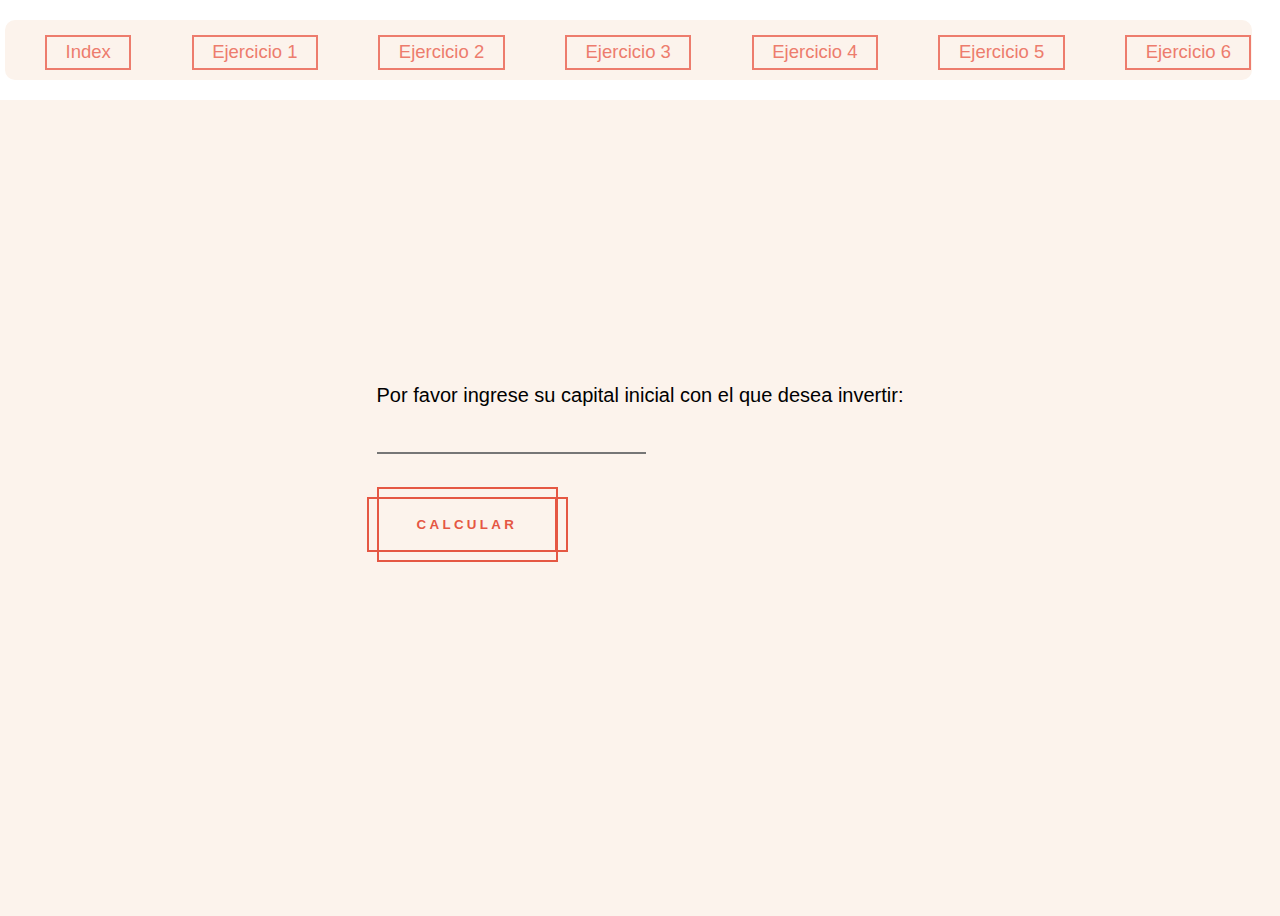
<file: p1.html>
<!DOCTYPE html>
<html lang="en">
<head>
    <meta charset="UTF-8">
    <meta name="viewport" content="width=device-width, initial-scale=1.0">
    <title>Ejercicio 1</title>
    <link rel="stylesheet" href="style.css">
<script>
   document.addEventListener('DOMContentLoaded', function() {
    var form = document.querySelector('form')
    form.addEventListener('submit', function(event){

        event.preventDefault()
        var capitalInicial = parseFloat(document.querySelector('#capitalInicial').value)

        if (isNaN(capitalInicial) || capitalInicial <= 0) {
            alert("Error: El capital inicial debe ser un número positivo.")
            return
        }

        var mensual = capitalInicial * 0.2
        var mensualfinal= capitalInicial * (1+.2)**1
        var anual = mensualfinal * 12

        document.querySelector('#mensual').textContent = 'La cantidad que obtendrá mensualmete es: ' + mensual.toFixed(4)
        document.querySelector('#mensualfinal').textContent = 'La cantidad final que obtendrá mensualmete es: ' + mensualfinal.toFixed(4)
        document.querySelector('#anual').textContent = 'La cantidad final que obtendrá anualmente es: ' + anual.toFixed(4)

    })
})
    
</script>
</head>

<body>
    <div>
        <header class="site-header">
                <nav>
                     <ul>
                            <li><a href="index.html"><button class="slide">Index</button></a></li>
                            <li><a href="p1.html"><button class="slide">Ejercicio 1</button></a></li>
                            <li><a href="p2.html"><button class="slide">Ejercicio 2</button></a></li>
                            <li><a href="p3.html"><button class="slide">Ejercicio 3</button></a></li>
                            <li><a href="p4.html"><button class="slide">Ejercicio 4</button></a></li>
                            <li><a href="p5.html"><button class="slide">Ejercicio 5</button></a></li>
                            <li><a href="p6.html"><button class="slide">Ejercicio 6</button></a></li>

                        </ul>
                </nav>
        </header>
    </div>
    <form action="/submit" method="post">
        <p>Por favor ingrese su capital inicial con el que desea invertir: </p>
        <input name="capitalInicial" id="capitalInicial" required>
        <p id="mensual"></p>
        <p id="mensualfinal"></p>
        <p id="anual"></p>

        <br>
        <button class="button" type="submit" value="Calcular">
            Calcular
            <div class="button__horizontal"></div>
            <div class="button__vertical"></div>
        </button>
    </form>
</body>
</html>
</file>
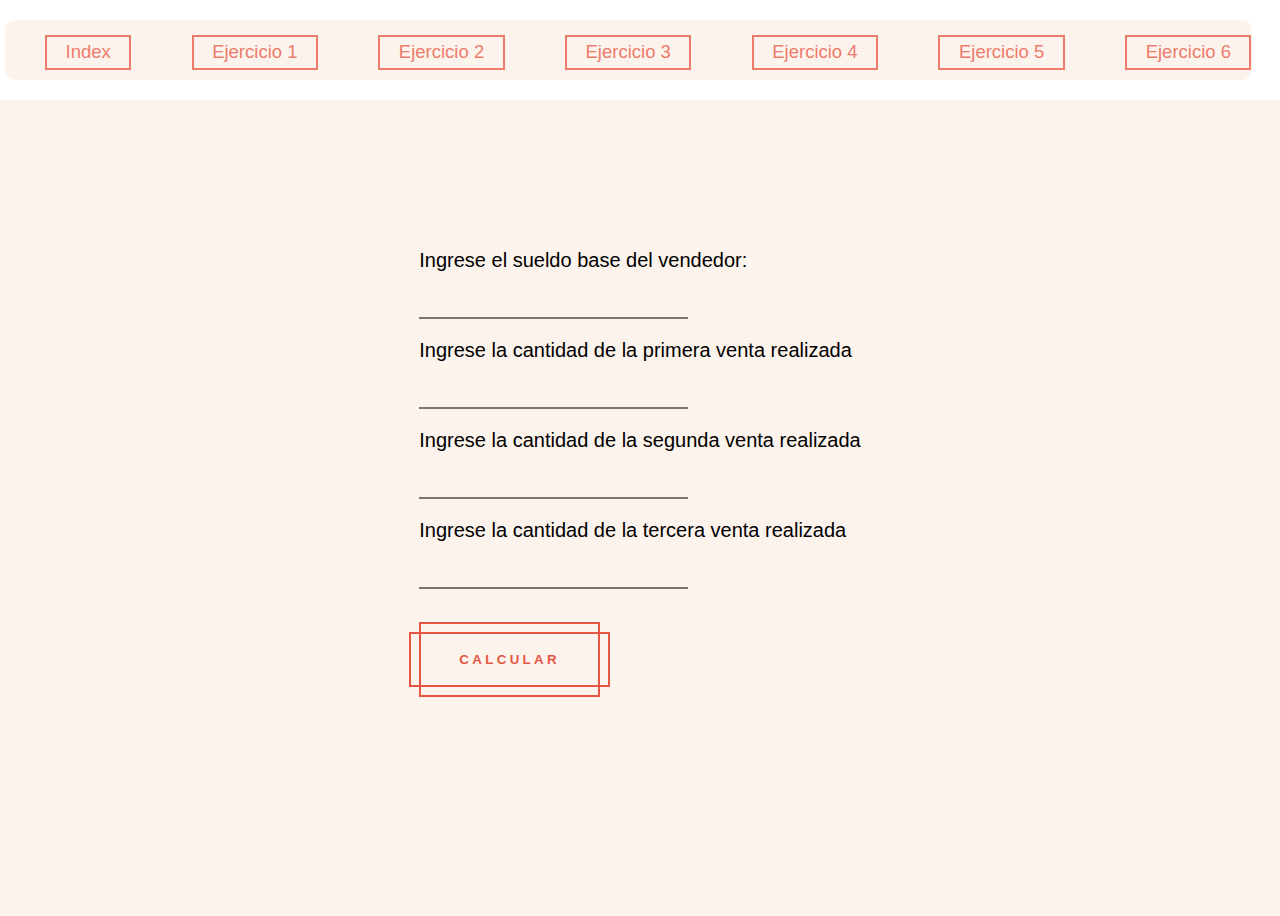
<file: p2.html>
<!DOCTYPE html>
<html lang="en">
<head>
    <meta charset="UTF-8">
    <meta name="viewport" content="width=device-width, initial-scale=1.0">
    <title>Ejercicio 2</title>
    <link rel="stylesheet" href="style.css">

<script>
    document.addEventListener('DOMContentLoaded', function() {
    var form = document.querySelector('form')
    form.addEventListener('submit', function(event){

        event.preventDefault()
        var sueldo = parseFloat(document.querySelector('#sueldo').value)
        var primera = parseFloat(document.querySelector('#primera').value)
        var segunda = parseFloat(document.querySelector('#segunda').value)
        var tercera = parseFloat(document.querySelector('#tercera').value)

        if (sueldo <= 0 || primera <= 0 || segunda <= 0 || tercera <= 0) {
            alert("Error: Los datos ingresados deben de ser números positivos.")
            return;
        }

        var d_primera = primera * 0.1
        var d_segunda = segunda * 0.1
        var d_tercera = tercera * 0.1
        var comisión = d_primera + d_segunda + d_tercera
        var saldo_final = sueldo + comisión

        document.querySelector('#comisión').textContent = 'La comisión total que se suma a su saldo es de: $' + comisión.toFixed(2)
        document.querySelector('#saldo_final').textContent = 'El saldo final del vendedor es de: $' + saldo_final.toFixed(2) 
    })
})
</script>
</head>

<body>
    <div>
        <header class="site-header">
                <nav>
                     <ul>
                        <li><a href="index.html"><button class="slide">Index</button></a></li>
                        <li><a href="p1.html"><button class="slide">Ejercicio 1</button></a></li>
                        <li><a href="p2.html"><button class="slide">Ejercicio 2</button></a></li>
                        <li><a href="p3.html"><button class="slide">Ejercicio 3</button></a></li>
                        <li><a href="p4.html"><button class="slide">Ejercicio 4</button></a></li>
                        <li><a href="p5.html"><button class="slide">Ejercicio 5</button></a></li>
                        <li><a href="p6.html"><button class="slide">Ejercicio 6</button></a></li>
                    </ul>
                </nav>
        </header>
    </div>
    <form action="/submit" method="post">
        <p>Ingrese el sueldo base del vendedor: </p>
        <input name="sueldo" id="sueldo" required>
        <p>Ingrese la cantidad de la primera venta realizada </p>
        <input name="primera" id="primera" required>
        <p>Ingrese la cantidad de la segunda venta realizada </p>
        <input name="segunda" id="segunda" required>
        <p>Ingrese la cantidad de la tercera venta realizada </p>
        <input name="tercera" id="tercera" required>

    <p id="comisión"></p>
    <p id="saldo_final"></p>

    <br>
    <button class="button" type="submit" value="Calcular">
        Calcular
        <div class="button__horizontal"></div>
        <div class="button__vertical"></div>
    </button>
    </form>

</body>
</html>
</file>
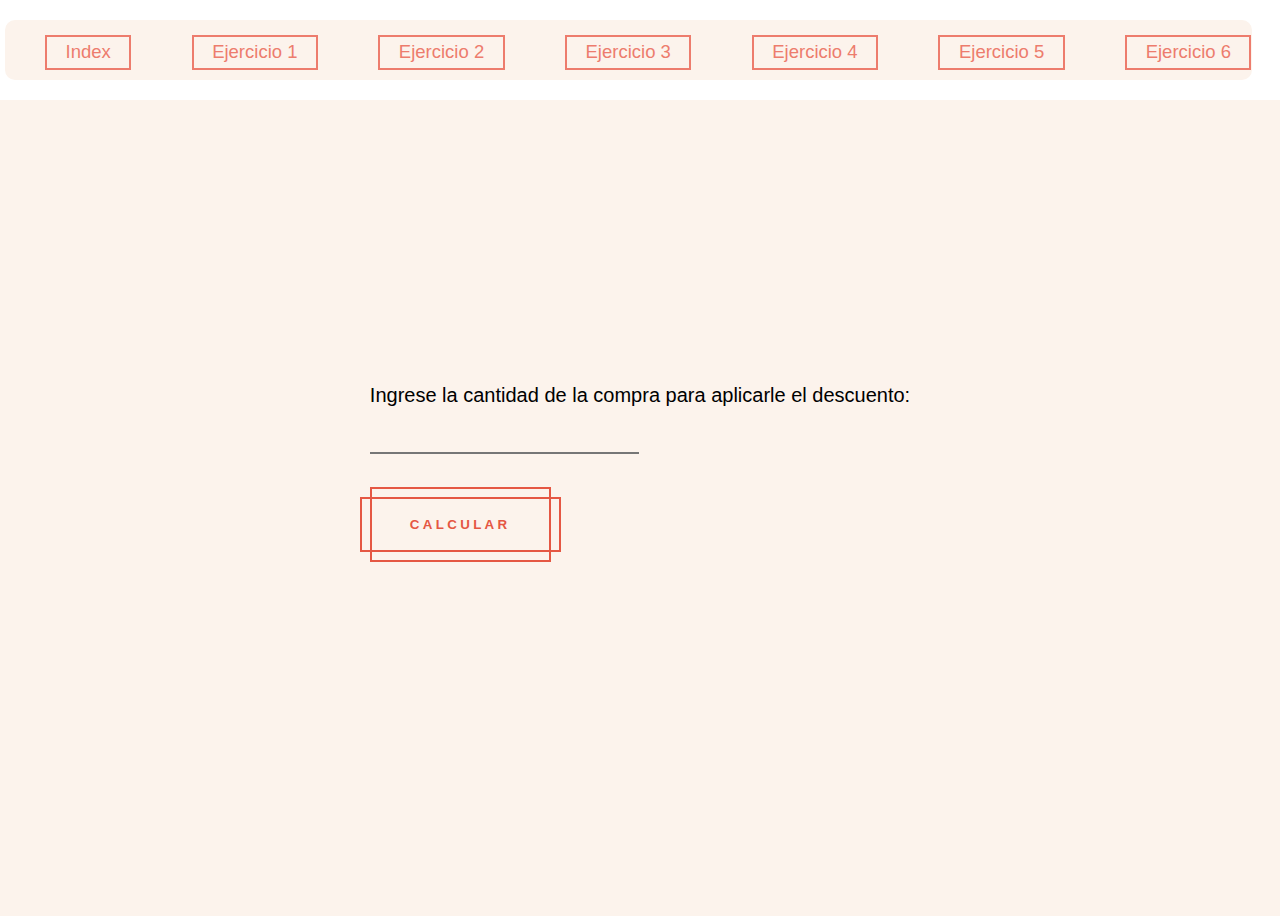
<file: p3.html>
<!DOCTYPE html>
<html lang="en">
<head>
    <meta charset="UTF-8">
    <meta name="viewport" content="width=device-width, initial-scale=1.0">
    <title>Ejercicio 3</title>
    <link rel="stylesheet" href="style.css">

<script>
    document.addEventListener('DOMContentLoaded', function() {
    var form = document.querySelector('form')
    form.addEventListener('submit', function(event){

        event.preventDefault()
        var cantidadInicial = parseFloat(document.querySelector('#cantidadInicial').value)

        if (isNaN(cantidadInicial) || cantidadInicial <= 0 ) {
            alert("Error: Los datos ingresados deben de ser números positivos.")
            return;
        }

        var descuento = cantidadInicial * 0.15
        var final = cantidadInicial - (cantidadInicial * 0.15)

        document.querySelector('#final').textContent = 'El monto final con el descuento del 15% es de: $' + final.toFixed(2)
        document.querySelector('#descuento').textContent = 'El descuento es de: $' + descuento.toFixed(2) 
    })
})
</script>
</head>

<body>
    <div>
        <header class="site-header">
                <nav>
                     <ul>
                        <li><a href="index.html"><button class="slide">Index</button></a></li>
                        <li><a href="p1.html"><button class="slide">Ejercicio 1</button></a></li>
                        <li><a href="p2.html"><button class="slide">Ejercicio 2</button></a></li>
                        <li><a href="p3.html"><button class="slide">Ejercicio 3</button></a></li>
                        <li><a href="p4.html"><button class="slide">Ejercicio 4</button></a></li>
                        <li><a href="p5.html"><button class="slide">Ejercicio 5</button></a></li>
                        <li><a href="p6.html"><button class="slide">Ejercicio 6</button></a></li>
                    </ul>
                </nav>
        </header>
    </div>
    
    <form action="/submit" method="post">
        <p>Ingrese la cantidad de la compra para aplicarle el descuento: </p>
    <input name="cantidadInicial" id="cantidadInicial" required>
    <p id="descuento"></p>
    <p id="final"></p>
    <br>
    <button class="button" type="submit" value="Calcular">
        Calcular
        <div class="button__horizontal"></div>
        <div class="button__vertical"></div>
    </button>
    </form>

</body>
</html>
</file>
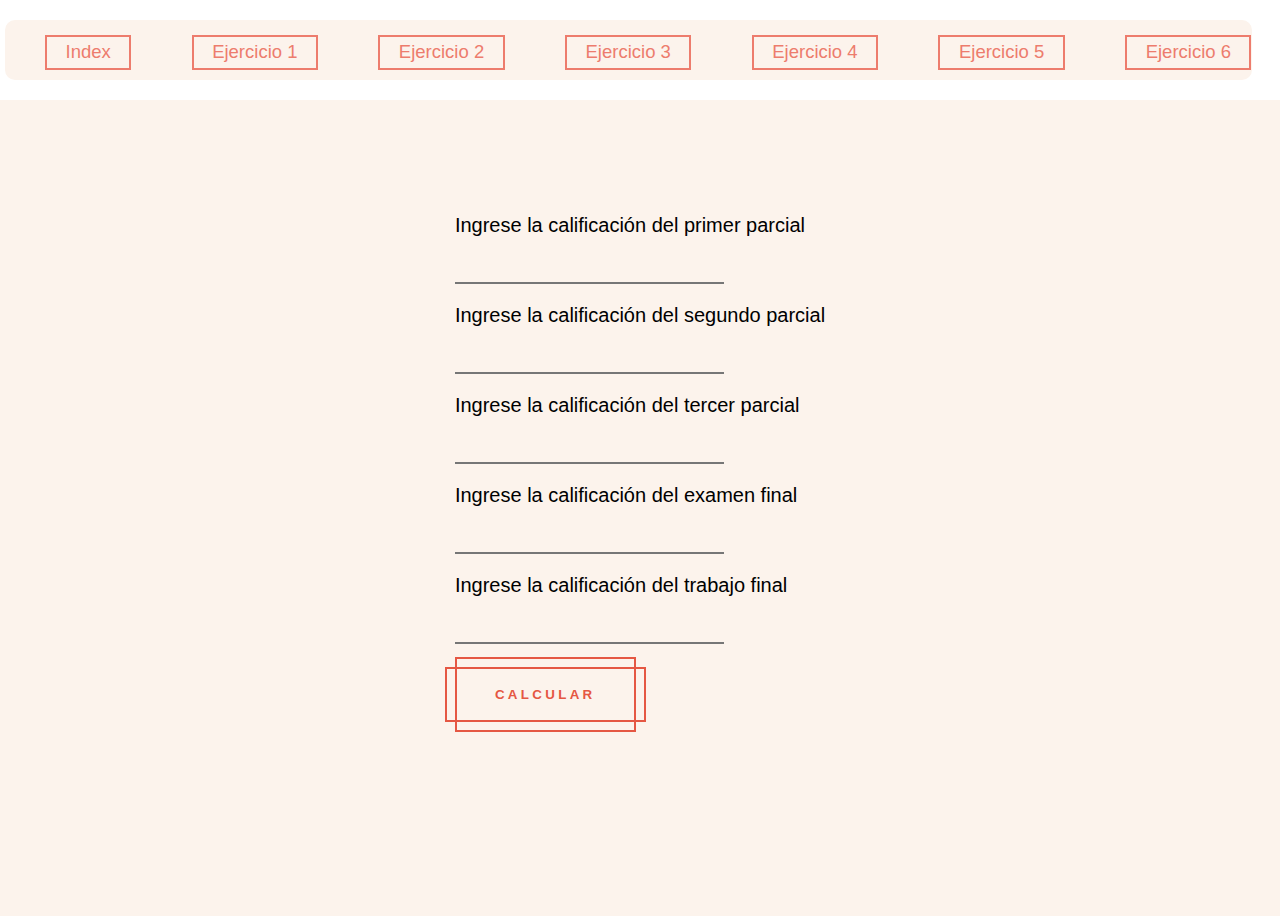
<file: p4.html>
<!DOCTYPE html>
<html lang="en">
<head>
    <meta charset="UTF-8">
    <meta name="viewport" content="width=device-width, initial-scale=1.0">
    <title>Document</title>
    <link rel="stylesheet" href="style.css">

<script>
    document.addEventListener('DOMContentLoaded', function() {
    var form = document.querySelector('form')
    form.addEventListener('submit', function(event){

        event.preventDefault()
        var parcial1 = parseFloat(document.querySelector('#parcial1').value)
        var parcial2 = parseFloat(document.querySelector('#parcial2').value)
        var parcial3 = parseFloat(document.querySelector('#parcial3').value)
        var examen = parseFloat(document.querySelector('#examen').value)
        var trabajo = parseFloat(document.querySelector('#trabajo').value)

        var parciales = (parcial1+parcial2+parcial3) / 3
        var promedio_parciales = parciales * .55
        var p_examen = examen * .30
        var p_trabajo =  trabajo * .15
        var calificación = promedio_parciales + p_examen +  p_trabajo
        
        if (!isNaN(calificación)) {
            alert("Tu calificación final es: " + calificación )
        } else{
            alert("Error en los datos ingresados")
        }

        document.querySelector('#calificación').textContent = 'La calificación final es de: ' + calificación.toFixed(2)
    })
})
</script>
</head>

<body>
    <div>
        <header class="site-header">
                <nav>
                     <ul>
                        <li><a href="index.html"><button class="slide">Index</button></a></li>
                        <li><a href="p1.html"><button class="slide">Ejercicio 1</button></a></li>
                        <li><a href="p2.html"><button class="slide">Ejercicio 2</button></a></li>
                        <li><a href="p3.html"><button class="slide">Ejercicio 3</button></a></li>
                        <li><a href="p4.html"><button class="slide">Ejercicio 4</button></a></li>
                        <li><a href="p5.html"><button class="slide">Ejercicio 5</button></a></li>
                        <li><a href="p6.html"><button class="slide">Ejercicio 6</button></a></li>
                    </ul>
                </nav>
        </header>
    </div>

        <form action="/submit" method="post">
            <p>Ingrese la calificación del primer parcial </p>
            <input name="parcial1" id="parcial1" required>
            <p>Ingrese la calificación del segundo parcial </p>
            <input name="parcial2" id="parcial2" required>
            <p>Ingrese la calificación del tercer parcial </p>
            <input name="parcial3" id="parcial3" required>

        <p>Ingrese la calificación del examen final </p>
        <input name="examen" id="examen" required>
        <p>Ingrese la calificación del trabajo final </p>
        <input name="trabajo" id="trabajo" required>

    <br><br>
    <button class="button" type="submit" value="Calcular">
        Calcular
        <div class="button__horizontal"></div>
        <div class="button__vertical"></div>
    </button>
    </form>

</body>
</html>
</html>
</file>
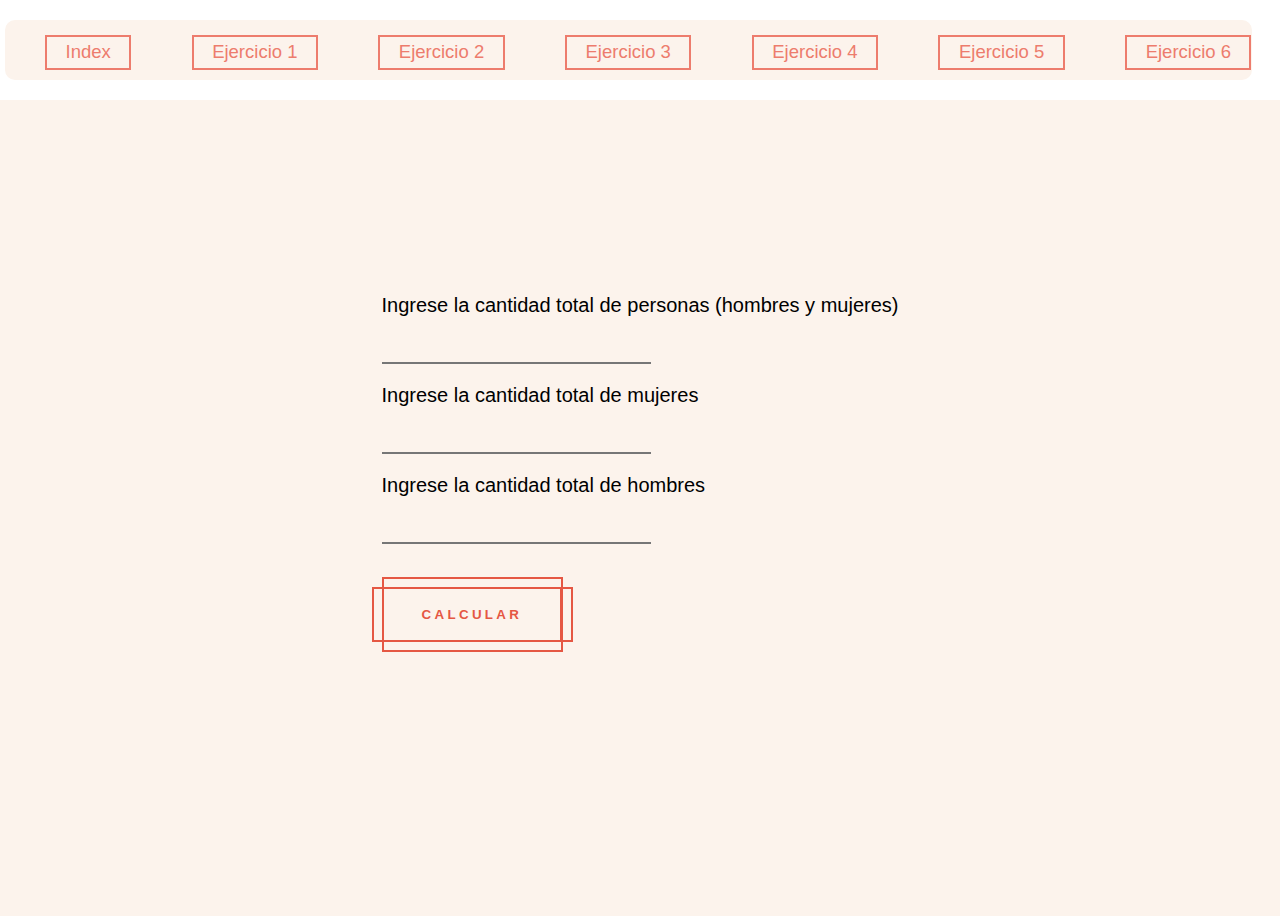
<file: p5.html>
<!DOCTYPE html>
<html lang="en">
<head>
    <meta charset="UTF-8">
    <meta name="viewport" content="width=device-width, initial-scale=1.0">
    <title>Ejercicio 5</title>
    <link rel="stylesheet" href="style.css">

    <script>
        document.addEventListener('DOMContentLoaded', function() {
            var form = document.querySelector('form')
            form.addEventListener('submit', function(event){
        
                event.preventDefault()
                var personas = parseInt(document.querySelector('#personas').value)
                var mujeres = parseInt(document.querySelector('#mujeres').value)
                var hombres = parseInt(document.querySelector('#hombres').value)
                
                if (isNaN(personas) || personas <= 0 ||!Number.isInteger(personas) ||
                isNaN(mujeres) || mujeres <= 0 ||!Number.isInteger(mujeres) ||
                isNaN(hombres) || hombres <= 0 ||!Number.isInteger(hombres)) {
                alert("Error: Los datos ingresados deben de ser números enteros positivos.")
                return;
                }

                var porcentaje_mujeres = (mujeres/personas) * 100
                var porcentaje_hombres = (hombres/personas) * 100
        
                document.querySelector('#porcentaje_mujeres').textContent = 'El porcentaje de mujeres es de: ' + porcentaje_mujeres.toFixed(0) +'%'
                document.querySelector('#porcentaje_hombres').textContent = 'El porcentaje de hombres es de: ' + porcentaje_hombres.toFixed(0) +'%'
            })
        })
        </script>
</head>
<body>
    <div>
        <header class="site-header">
                <nav>
                     <ul>
                        <li><a href="index.html"><button class="slide">Index</button></a></li>
                        <li><a href="p1.html"><button class="slide">Ejercicio 1</button></a></li>
                        <li><a href="p2.html"><button class="slide">Ejercicio 2</button></a></li>
                        <li><a href="p3.html"><button class="slide">Ejercicio 3</button></a></li>
                        <li><a href="p4.html"><button class="slide">Ejercicio 4</button></a></li>
                        <li><a href="p5.html"><button class="slide">Ejercicio 5</button></a></li>
                        <li><a href="p6.html"><button class="slide">Ejercicio 6</button></a></li>
                    </ul>
                </nav>
        </header>
    </div>
    <form action="/submit" method="post">
        <p>Ingrese la cantidad total de personas (hombres y mujeres) </p>
        <input name="personas" id="personas" required>
        <p>Ingrese la cantidad total de mujeres </p>
        <input name="mujeres" id="mujeres" required>
        <p>Ingrese la cantidad total de hombres </p>
        <input name="hombres" id="hombres" required>
    
        <p id="porcentaje_mujeres"></p>
        <p id="porcentaje_hombres"></p>
        <br>
        <button class="button" type="submit" value="Calcular">
            Calcular
            <div class="button__horizontal"></div>
            <div class="button__vertical"></div>
        </button>
    </form>
</body>
</html>
</file>
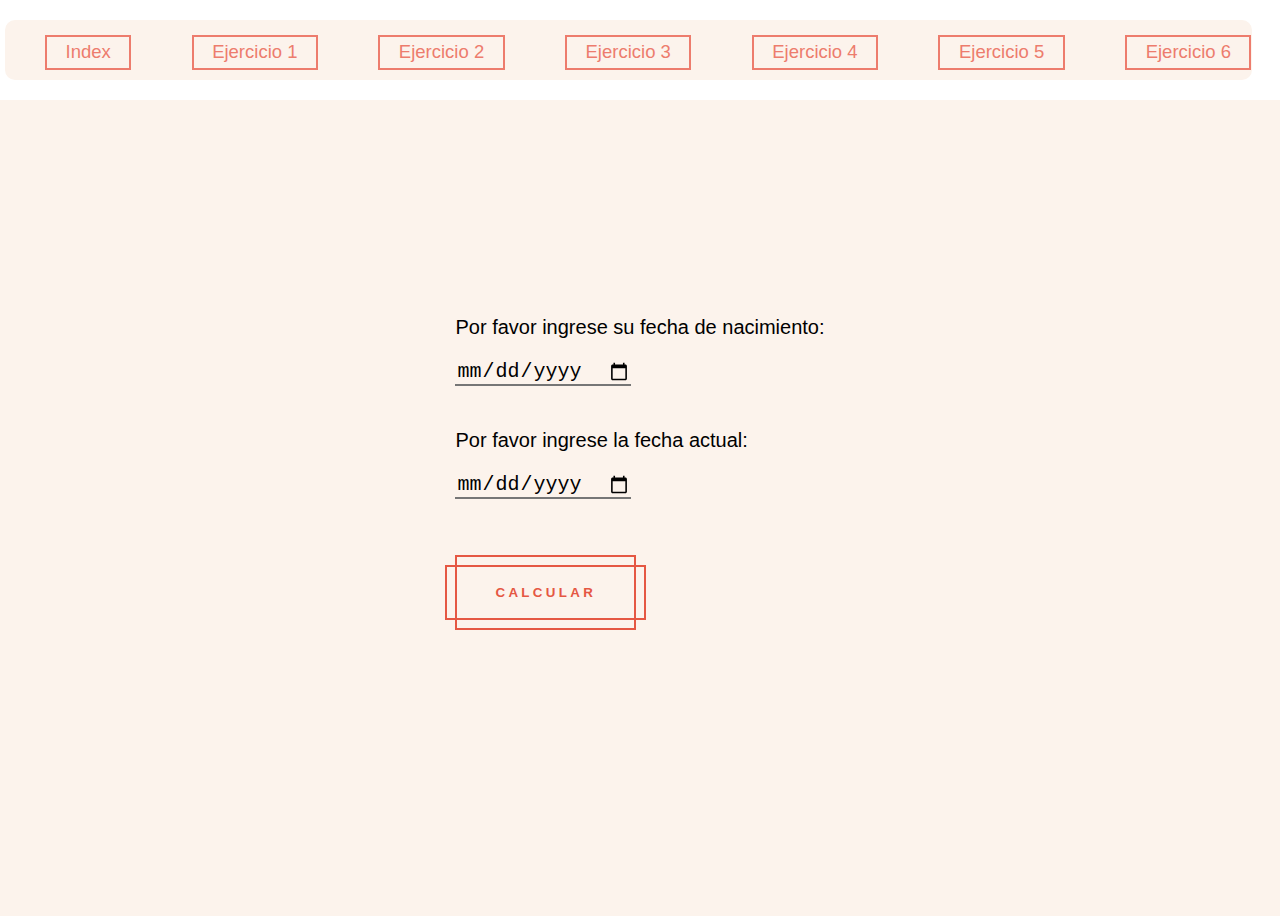
<file: p6.html>
<!DOCTYPE html>
<html lang="en">
<head>
    <meta charset="UTF-8">
    <meta name="viewport" content="width=device-width, initial-scale=1.0">
    <title>Ejercicio 6</title>
    <link rel="stylesheet" href="style.css">

    <script>
        document.addEventListener('DOMContentLoaded', function() {
            var form = document.querySelector('form')
            form.addEventListener('submit', function(event){

                event.preventDefault()
                var f_nacimiento = new Date(document.querySelector('#f_nacimiento').value)
                var f_actual = new Date(document.querySelector('#f_actual').value)

                if (f_actual < f_nacimiento) {
                    alert("La fecha actual debe ser posterior a la fecha de nacimiento.")
                    return
                }

                var edad = Math.floor((f_actual - f_nacimiento) / (1000 * 60 * 60 * 24 * 365.25))

                document.querySelector('#edad').textContent = 'Tienes ' + edad + ' años.'

                var dias = Math.floor((f_actual - f_nacimiento) / (1000 * 60 * 60 * 24))
                var meses = Math.floor((f_actual - f_nacimiento) / (1000 * 60 * 60 * 24 * 30.44))

                document.querySelector('#dias').textContent = 'Han pasado ' + dias + ' días desde tu nacimiento.'
                document.querySelector('#meses').textContent = 'Han pasado ' + meses + ' meses desde tu nacimiento.'

                if (f_actual.getMonth() === f_nacimiento.getMonth() && f_actual.getDate() === f_nacimiento.getDate()) {
                    document.querySelector('#cumpleaños').textContent = 'Hoy es tu cumpleaños!!!'
                } else {
                    document.querySelector('#cumpleaños').textContent = ''
                }
            })
        })
    </script>
</head>

<body>
    <div>
        <header class="site-header">
                <nav>
                     <ul>
                            <li><a href="index.html"><button class="slide">Index</button></a></li>
                            <li><a href="p1.html"><button class="slide">Ejercicio 1</button></a></li>
                            <li><a href="p2.html"><button class="slide">Ejercicio 2</button></a></li>
                            <li><a href="p3.html"><button class="slide">Ejercicio 3</button></a></li>
                            <li><a href="p4.html"><button class="slide">Ejercicio 4</button></a></li>
                            <li><a href="p5.html"><button class="slide">Ejercicio 5</button></a></li>
                            <li><a href="p6.html"><button class="slide">Ejercicio 6</button></a></li>

                        </ul>
                </nav>
        </header>
    </div>
    <div>
        <form action="/submit" method="post">
            <p>Por favor ingrese su fecha de nacimiento: </p>
            <input type="date" name="f_nacimiento" id="f_nacimiento" required>
            <br><br>
            <p>Por favor ingrese la fecha actual:  </p>
            <input type="date" name="f_actual" id="f_actual" required>
            <p id="edad"></p>
            <p id="dias"></p>
            <p id="meses"></p>
            <br><br>
            <button class="button" type="submit" value="Calcular">
                Calcular
                <div class="button__horizontal"></div>
                <div class="button__vertical"></div>
            </button>
        </form>
</div>
</body>
</html>
</file>
<file: style.css>
body{
    display: flex;
	justify-content: center;
	align-items: center;
	height: 100vh;
	background: #fcf3ec;
    font-family: 'Noto Sans', sans-serif;
    font-size: 20px;
    align-items: center;
    overflow-y: hidden;
    }

    .button {
  --offset: 10px;
  --border-size: 2px;
  display: block;
  position: relative;
  padding: 1.5em 3em;
  -webkit-appearance: none;
     -moz-appearance: none;
          appearance: none;
  border: 0;
  background: transparent;
  color: #e55743;
  text-transform: uppercase;
  letter-spacing: .25em;
  outline: none;
  cursor: pointer;
  font-weight: bold;
  border-radius: 0;

  box-shadow: inset 0 0 0 var(--border-size) currentcolor;
  -webkit-transition: background .8s ease;
  transition: background .8s ease;
}
.button:hover {
  background: rgba(100, 0, 0, 0.03);
}
.button__horizontal, .button__vertical {
  position: absolute;
  top: var(--horizontal-offset, 0);
  right: var(--vertical-offset, 0);
  bottom: var(--horizontal-offset, 0);
  left: var(--vertical-offset, 0);
  -webkit-transition: -webkit-transform .8s ease;
  transition: -webkit-transform .8s ease;
  transition: transform .8s ease;
  transition: transform .8s ease, -webkit-transform .8s ease;
  will-change: transform;
}
.button__horizontal::before, .button__vertical::before {
  content: '';
  position: absolute;
  border: inherit;
}
.button__horizontal {
  --vertical-offset: calc(var(--offset) * -1);
  border-top: var(--border-size) solid currentcolor;
  border-bottom: var(--border-size) solid currentcolor;
}
.button__horizontal::before {
  top: calc(var(--vertical-offset) - var(--border-size));
  bottom: calc(var(--vertical-offset) - var(--border-size));
  left: calc(var(--vertical-offset) * -1);
  right: calc(var(--vertical-offset) * -1);
}
.button:hover .button__horizontal {
  -webkit-transform: scaleX(0);
          transform: scaleX(0);
}
.button__vertical {
  --horizontal-offset: calc(var(--offset) * -1);
  border-left: var(--border-size) solid currentcolor;
  border-right: var(--border-size) solid currentcolor;
}
.button__vertical::before {
  top: calc(var(--horizontal-offset) * -1);
  bottom: calc(var(--horizontal-offset) * -1);
  left: calc(var(--horizontal-offset) - var(--border-size));
  right: calc(var(--horizontal-offset) - var(--border-size));
}
.button:hover .button__vertical {
  -webkit-transform: scaleY(0);
          transform: scaleY(0);
}
input{
    border-top: none;
    border-left: none;
    border-right: none;
    background-color: transparent;
    font-size: 20px;

}
.site-header {

    padding: 5px;
    text-align: center;
    height: 5.6rem;
    position: fixed;
    top: 0; left:  0; right: 0;  
    background-color: #fff;
}

.header-content h1 {
    font-size: 3.5em;
    margin: 0;
    padding: 0;
    font-family: 'Segoe UI', Tahoma, Geneva, Verdana, sans-serif;
}

ul{
    display: flex;
    text-decoration: none;
    list-style: none;
    height: 60px;
    justify-content: space-between;
    margin: 1px auto 0; /* Center the bar */
    margin-top: 15px;
    margin-right: 25px;
    border-radius: 10px;
    background: #fcf3ec;
    width: 95%;
}
li{
    display: flex;
    font-size: 100%;
    font-family: 'Lucida Sans', 'Lucida Sans Regular', 'Lucida Grande', 'Lucida Sans Unicode', Geneva, Verdana, sans-serif;
    margin-top: 15px;
}
.slide:hover,
.slide:focus {
  box-shadow: inset 10em 0 0 0 var(--hover);
}
.slide {  
    color: var(--color);
    transition: .6s;
    
    &:hover,
    &:focus { 
      border-color: var(--hover);
      color: #fff;
    }
  }
  .slide {
    background: none;
    border: 2px solid;
    font: inherit;
    line-height: .7;
    padding: .5em 1em;
    font-size: 18.5px;
  }
  
  .slide:hover, .slide:focus {
    border-color: var(--hover);
    color: #fff;
  }
  .slide {
    color: var(--color);
    transition: .8s;
  }
  .slide {
    --color: #ed7c6d;
    --hover: #fca297;
  }
  .gallery {
    display: flex;
    flex-wrap: wrap;
    justify-content: center;
    gap: 10px;
  }
  
  .gallery-item {
    width: 20%;
    height: auto;
    overflow: hidden;
    transition: transform .5s ease-in-out;
  }
  
  .gallery-item h2 {
    margin: 0;
    padding: 10px;
    background-color: rgba(0, 0, 0, 0.5);
    color: white;
    font-size: 1.2rem;
    text-align: center;
  }
  
  .gallery-item img {
    width: 100%;
    height: auto;
    object-fit: cover;
    transition: transform .2s ease-in-out;
  }
  
  .gallery-item:hover {
    transform: scale(1.1);
  }
  
  .gallery-item:hover img {
    transform: scale(1.1)
  }

p{
  align-self: center;
}
#menu{
    display: flex;
    list-style: none;
    justify-content: space-between;
    align-items: center;
    max-width: 960px;
    margin: 48px auto;
    padding: 1em 2em;
    margin: 0.5em;
}
#index_page{
  font: 300 1em 'Fira Sans', sans-serif;
  -webkit-box-pack: center;
          justify-content: center;
  align-content: center;
  -webkit-box-align: center;
          align-items: center;
  text-align: center;
  min-height: 100vh;
  display: -webkit-box;
  display: flex;
}
h1 {
  font-weight: 400;
  color: #000000;
  font-size: 50px;
}
#menu li {
  margin-right: 10px;
}

#menu button {
  padding: 7px 15px;
  height: 35px;

}
</file>
